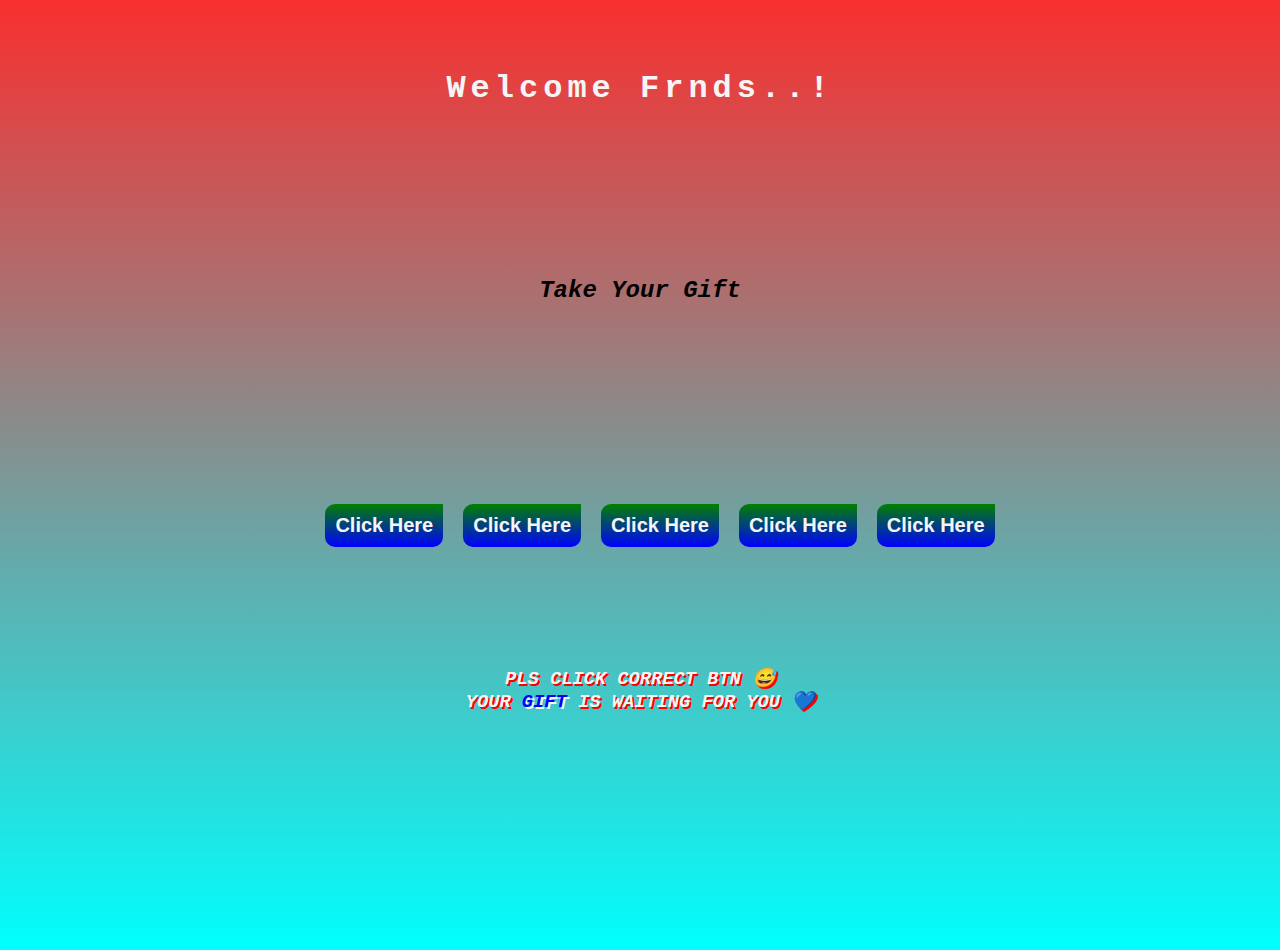
<file: index.html>
<!DOCTYPE html>
<html lang="en">
<head>
    <meta charset="UTF-8">
    <meta name="viewport" content="width=device-width, initial-scale=1.0">
    <title>HTML CHEETSHEET</title>
    <link rel="stylesheet" href="style.css">
    <link rel="icon" href="">
</head>
<body>
    <div class="hero">
        <h1>welcome frnds..!</h1>
        <h2 class="h2">
            <a href="cheetsheet.html">take your gift</a> </h2>

        <div class="anchor">
            <a href="#" class="challange">click here</a>
            <a href="#" class="challange">click here</a>
            <a href="#" class="challange">click here</a>
            <a href="#" class="challange">click here</a>
            <a href="#" class="challange">click here</a>

        </div>
            
        <h3>PLS CLICK CORRECT BTN 😅 
            <br>
        
        YOUR <span>GIFT</span> IS WAITING FOR YOU 💙</h3>
        
    </div>
    
</body>
</html>
</file>
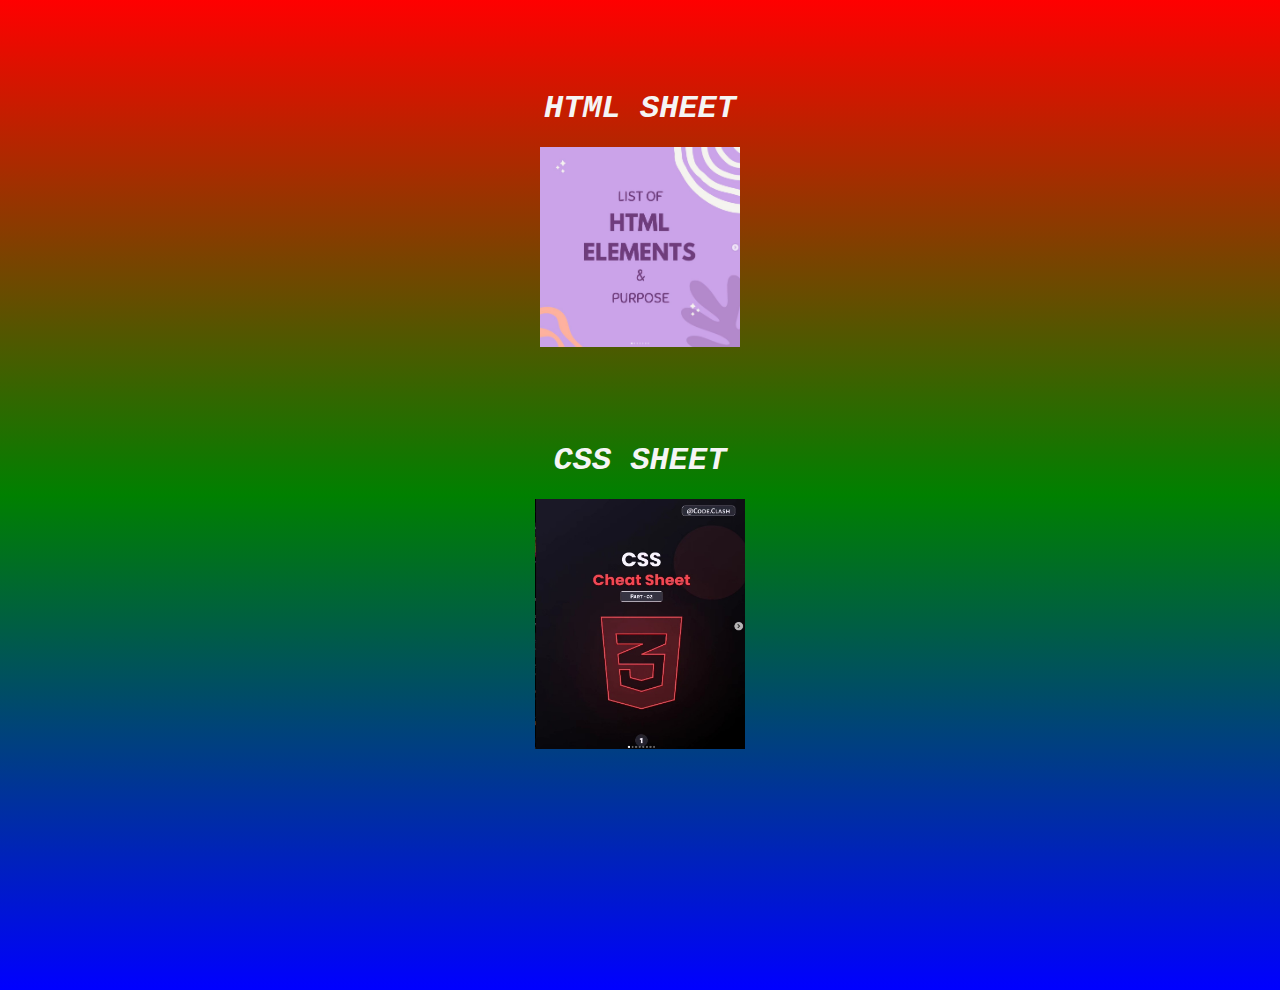
<file: cheetsheet.html>
<!DOCTYPE html>
<html lang="en">
<head>
    <meta charset="UTF-8">
    <meta name="viewport" content="width=device-width, initial-scale=1.0">
    <title>PDF SHEETS</title>
    <link rel="icon" href="">


    <style>


        *{
            padding: 0px;
            margin: 0px;
        }
        body{
            height: 100vh;
            width:100%;
            background: linear-gradient(red,green,blue);
            text-transform: capitalize;
            font-family: 'Courier New', Courier, monospace;
            font-style: italic;
        }
        .hero{
            color: whitesmoke;
            display: felx;
            
        }
        
        .html{
            text-align: center;
            margin-top: 90px;
        }
        .css{
            text-align: center;
            margin-top: 90px;
        }

        .html img{
            height: 200px;
            width: 200px;
            margin-top: 20px;
        }
        .css img{
            margin-top: 20px;
            height: 250px;
            width: 210px;
        }
    </style>


</head>
<body>
    <div class="hero">
        <a href="./images/homelogo.png"></a>
        <div class="html">
            <h1>HTML SHEET</h1>
            <a href="htmlgoal.html"><img src="./images/htmlpg1.png" alt="html_front_page"></a>
        </div>
        <div class="css">
            <h1>CSS SHEET</h1>
            <a href="cssgoal.html"><img src="./images/cssp2pg1.jpeg" alt="css_front_page"></a>
        </div>
    </div>
    
    
</body>
</html>
</file>
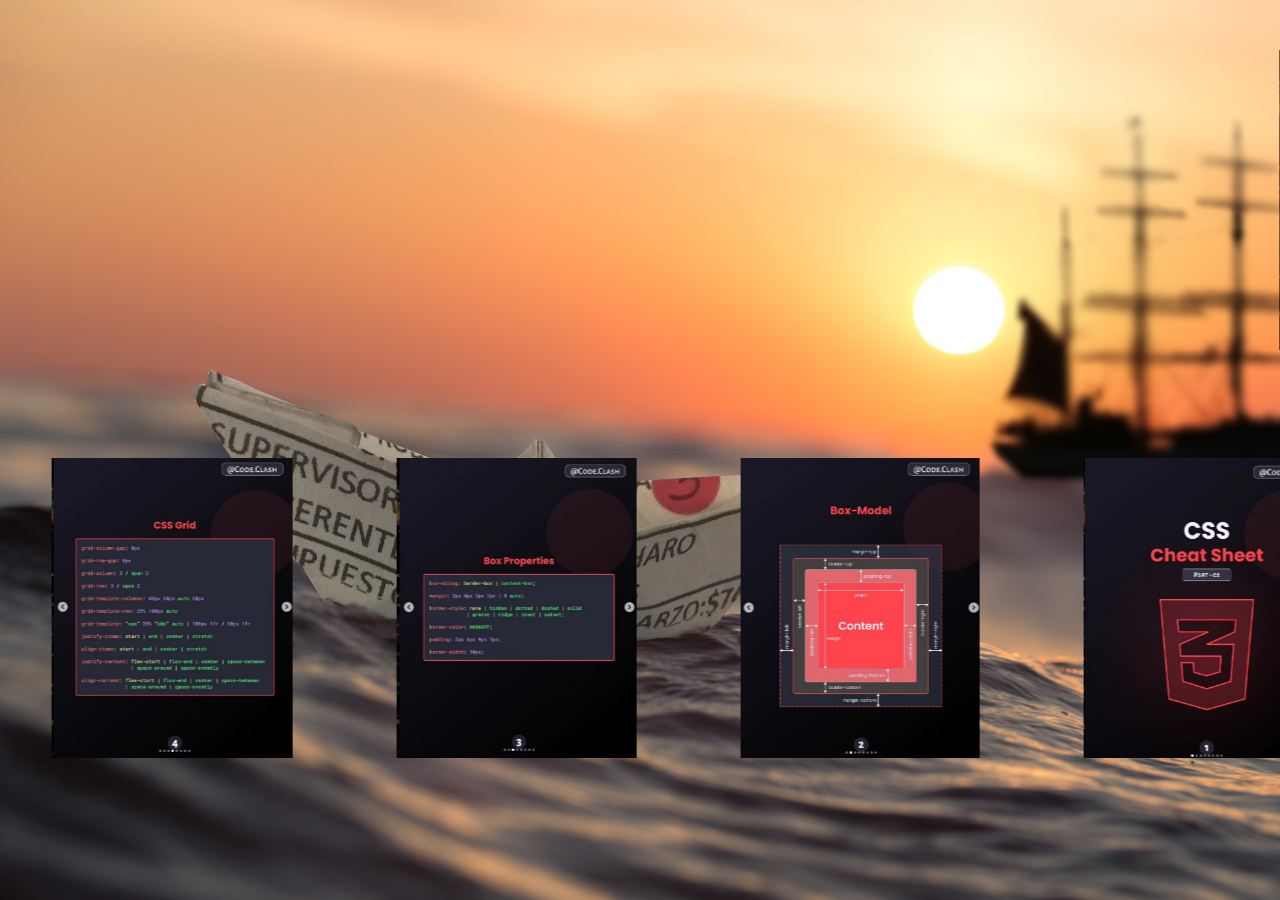
<file: cssgoal.html>
<!DOCTYPE html>
<html lang="en">
<head>
    <meta charset="UTF-8">
    <meta name="viewport" content="width=device-width, initial-scale=1.0">
    <title>CSS_RESULT</title>
    <link rel="icon" href="">

    <style>
        *{
            padding: 0px;
            margin: 0px;
        }
        body{
            height: 100vh;
            width: 100%;
            background: url(./images/paper-boat.jpg);
            background-size: cover;
        }
        .part1 img{
            padding: 50px;
            height: 300px;

        }
        .part2 img{
            padding: 50px;
            height: 300px;
        }
        
    </style>


</head>
<body>

    <div class="hero">
        <div class="part1">
            <marquee direction="left">
                <img src="./images/cssp1pg1.jpeg" alt="csspg1">
                <img src="./images/cssp1pg2.jpeg" alt="csspg2">
                <img src="./images/cssp1pg3.jpeg" alt="csspg3">
                <img src="./images/cssp1pg4.jpeg" alt="csspg4">
                <img src="./images/cssp1pg5.jpeg" alt="csspg5">
                <img src="./images/cssp1pg6.jpeg" alt="csspg6">
                <img src="./images/cssp1pg7.jpeg" alt="csspg7">
                
            </marquee>
            
        </div>
        <div class="part2">
            <marquee direction="right">
                
                <img src="./images/cssp2pg6.jpeg" alt="cssp2pg6">
                <img src="./images/cssp2pg5.jpeg" alt="cssp2pg5">
                <img src="./images/cssp2pg4.jpeg" alt="cssp2pg4">
                <img src="./images/cssp2pg3.jpeg" alt="cssp2pg3">
                <img src="./images/cssp2pg2.jpeg" alt="cssp2pg2">
                <img src="./images/cssp2pg1.jpeg" alt="cssp2pg1">
                <a href="index.html"><img src="./images/homelogo.png" alt="home"></a>
                
                
                
                
            </marquee>
            
        </div>
    </div>
    
</body>
</html>
</file>
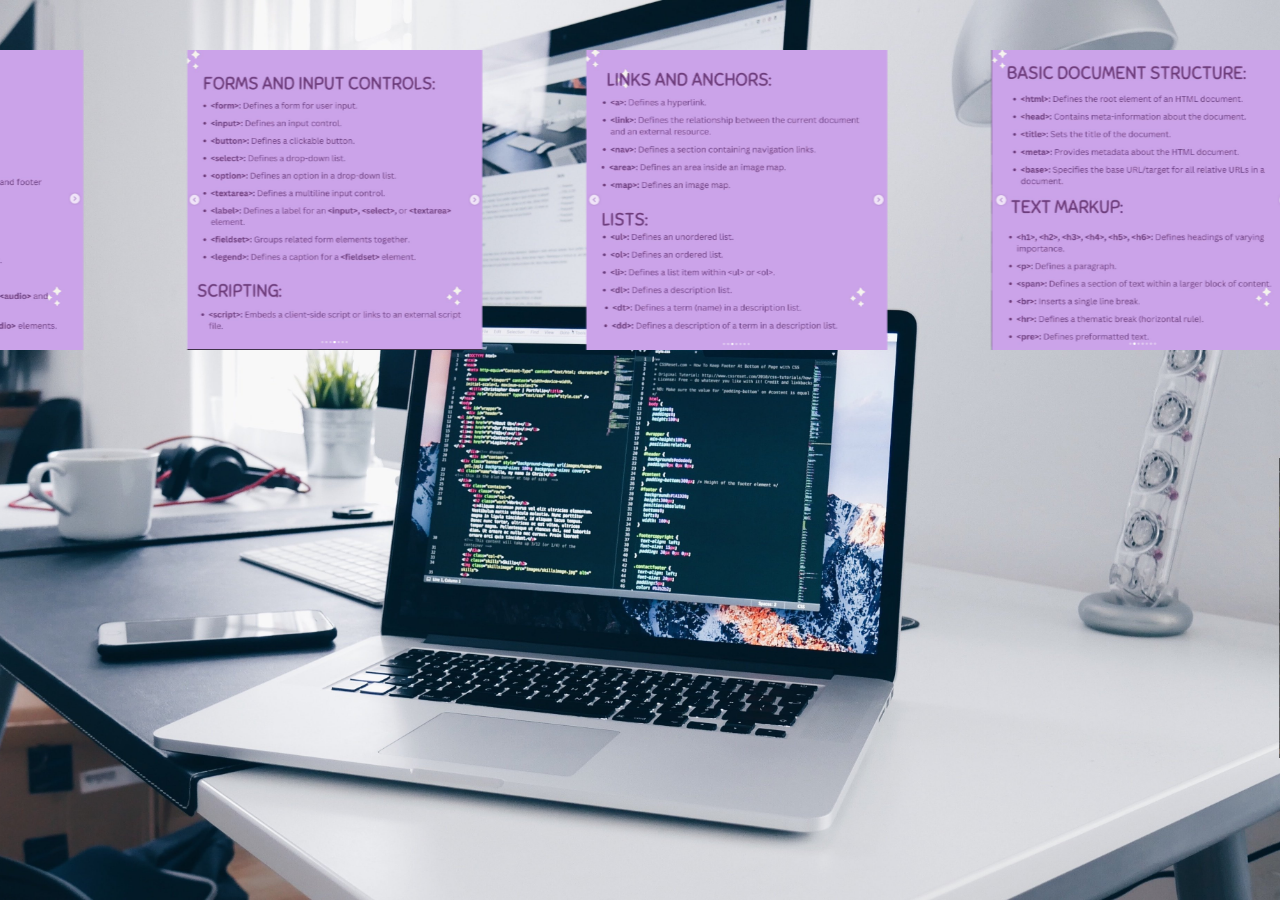
<file: htmlgoal.html>
<!DOCTYPE html>
<html lang="en">
<head>
    <meta charset="UTF-8">
    <meta name="viewport" content="width=device-width, initial-scale=1.0">
    <title>HTML_RESULT</title>
    <link rel="icon" href="">


    <style>
        *{
            padding: 0px;
            margin: 0px;
        }
        body{
            height: 100vh;
            width: 100%;
            background: url(./images/computer.jpg);
            background-size: cover;
            background-position: center;
        }
        .part1 img{
            padding: 50px;
            height: 300px;

        }
        .part2 img{
            padding: 50px;
            height: 300px;
        }
        
    </style>


</head>
<body>
    

    <div class="hero">
        <div class="part1">
            <marquee direction="right">

                <img src="./images/htmlpg7.png" alt="pg7">
                <img src="./images/htmlpg6.png" alt="pg6">
                <img src="./images/htmlpg5.png" alt="pg5">
                <img src="./images/htmlpg4.png" alt="pg4">
                <img src="./images/htmlpg3.png" alt="pg3">
                <img src="./images/htmlpg2.png" alt="pg2">
                <img src="./images/htmlpg1.png" alt="pg1">
                <a href="index.html"><img src="./images/homelogo.png" alt="home"></a>
                
            </marquee>
        </div>

        <div class="part2">
            <marquee direction="left">
                <img src="./images/htmlp2pg1.jpeg" alt="pg1">
                <img src="./images/htmlp2pg2.jpeg" alt="pg2">
                <img src="./images/htmlp2pg3.jpeg" alt="pg3">
                <img src="./images/htmlp2pg4.jpeg" alt="pg4">
                <img src="./images/htmlp2pg5.jpeg" alt="pg5">
                <img src="./images/htmlp2pg6.jpeg" alt="pg6">
                <img src="./images/htmlp2pg7.jpeg" alt="pg7">
                <img src="./images/htmlp2pg8.jpeg" alt="pg8">

                
            </marquee>
            
        </div>

        
    </div>
</body>
</html>
</file>
<file: style.css>
*{
    padding: 0px;
    margin: 0px;
}
body{
    height: 100vh;
    width: 100%;
    background: linear-gradient(rgb(249, 47, 47),rgb(0, 255, 255) );
}
.hero{
    height: 100%;
    width: 100%;
    text-transform: capitalize;
    font-family: 'Courier New', Courier, monospace;
}

.hero h1{
    text-align: center;
    padding: 20px;
    color: whitesmoke;
    margin-top: 50px;
    font-weight: bolder;
    letter-spacing: 5px;


}
.h2{
    text-align: center;
    margin-top: 150px;
    font-style: italic;
    color: black;
    cursor: pointer;
    
    
}
.h2 a{
    text-decoration: none;
    color: black;

}
.h2 a:hover{
    color: none;
}


.anchor{
    display: flex;
    justify-content: center;
    align-items:center;
    margin-top:200px ;
    margin-left: 20px;
    
    
}
.anchor a{
    margin-left: 20px;
    font-size: 20px;
    font-family: Verdana, Geneva, Tahoma, sans-serif;
    font-weight: bold;
    text-decoration: none;
    padding-left: 20px;
    background: linear-gradient(green,blue);
    padding: 10px;
    color: whitesmoke;
    border-radius: 10px;
    border-top-right-radius: 0px;
}
.anchor a:hover {
    color: red;
    transition: transform 0.1s ease;
    transform: translate(0px, 100px); /* Move 50px to the right and 50px down */
    background:linear-gradient(gray,whitesmoke);
    padding: 10px;

}

h3{
    color: whitesmoke;
    text-align: center;
    margin-top: 120px;
    text-shadow: 2px 2px red;
    font-weight: bold;
    font-style: italic;
}
span{
    color: blue;
    text-decoration: none;
    text-shadow:2px 2px whitesmoke;
}
</file>
